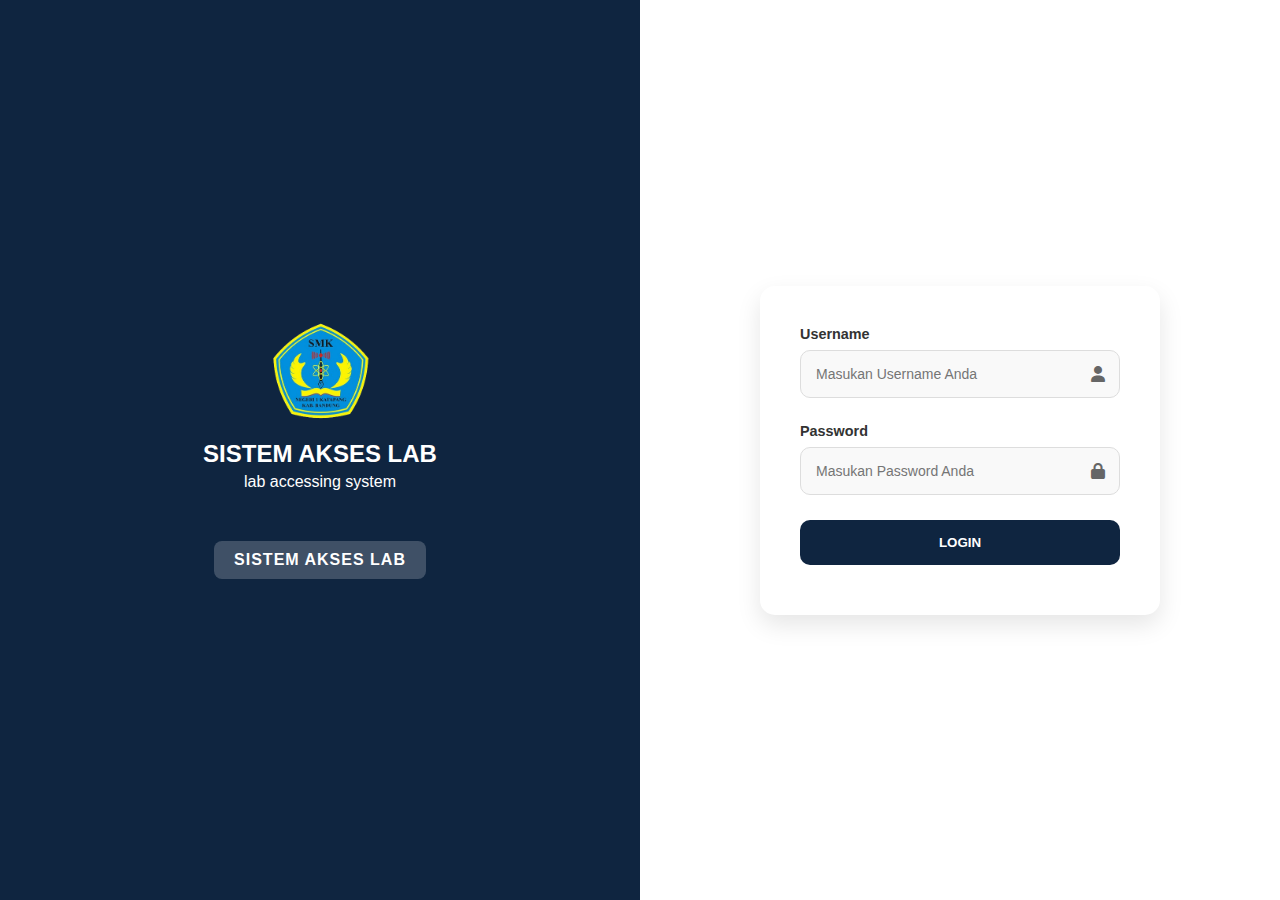
<file: index.html>
<!DOCTYPE html>
<html lang="id">
<head>
    <meta charset="UTF-8">
    <meta name="viewport" content="width=device-width, initial-scale=1.0">
    <title>Login - SISTEM AKSES LAB</title>
    <link rel="stylesheet" href="https://cdnjs.cloudflare.com/ajax/libs/font-awesome/6.0.0/css/all.min.css">
    <link rel="stylesheet" href="css/login.css">
</head>
<body>
    <div class="container">
        <div class="left-side">
            <div class="logo-container">
                <img src="src/img/smk1katapang.png" alt="Logo SISTEM AKSES LAB" class="logo">
                <h1>SISTEM AKSES LAB</h1>
                <p>lab accessing system</p>
            </div>
            <div class="badge-system">
                SISTEM AKSES LAB
            </div>
        </div>

        <div class="right-side">
            <div class="login-card">
                <h2>Username</h2>
                <form id="loginForm">
                    <div class="input-group">
                        <input type="text" id="username" placeholder="Masukan Username Anda" required>
                        <i class="fas fa-user input-icon"></i>
                    </div>

                    <h2>Password</h2>
                    <div class="input-group">
                        <input type="password" id="password" placeholder="Masukan Password Anda" required>
                        <i class="fas fa-lock input-icon"></i>
                    </div>

                    <button type="submit" class="btn-login">LOGIN</button>
                </form>
                <p id="errorMessage" class="error-text"></p>
            </div>
        </div>
    </div>

    <script src="js/config.js"></script>
    <script src="js/login.js"></script>
</body>
</html>
</file>
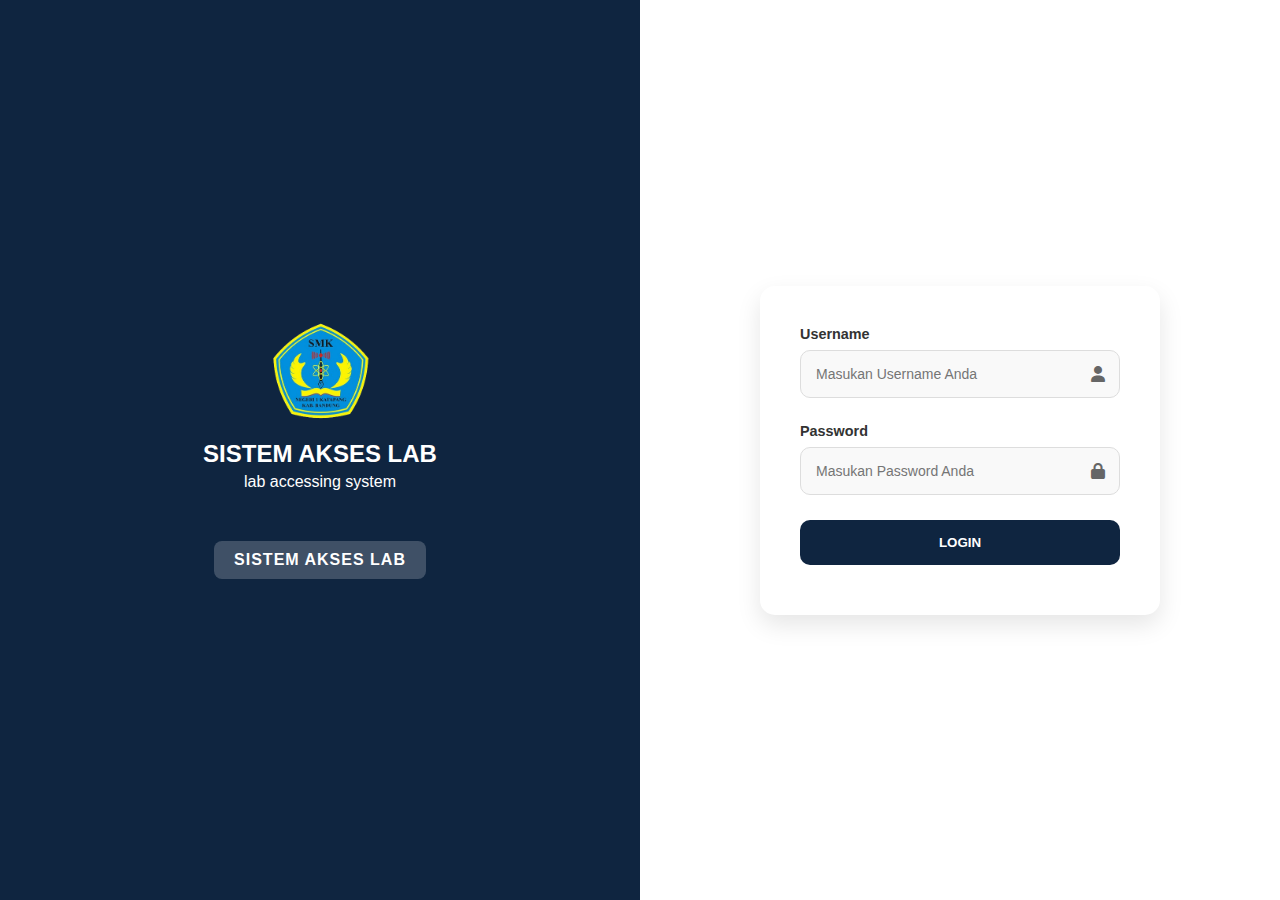
<file: aktivitas.html>
<!DOCTYPE html>
<html lang="id">
<head>
    <meta charset="UTF-8">
    <meta name="viewport" content="width=device-width, initial-scale=1.0">
    <title>Aktivitas Lab - SMKN 1 Katapang</title>
    <link rel="stylesheet" href="https://cdnjs.cloudflare.com/ajax/libs/font-awesome/6.0.0/css/all.min.css">
    <link rel="stylesheet" href="css/layout.css">
    <link rel="stylesheet" href="css/aktivitas.css"> </head>
<body>
    <div class="wrapper">
        <nav class="sidebar">
            <div class="sidebar-header">
                <img src="https://via.placeholder.com/50" alt="Logo" class="sidebar-logo">
                <div class="school-name">
                    <h3>SMKN 1 KATAPANG</h3>
                    <span>SMK bisa, SMK hebat</span>
                </div>
            </div>

            <ul class="nav-links">
                <li><a href="dashboard.html"><i class="fas fa-home"></i> Dashboard</a></li>
                <li class="active"><a href="aktivitas.html"><i class="fas fa-chart-line"></i> Aktivitas Lab</a></li>
                <li><a href="kelas.html"><i class="fas fa-book"></i> Data Kelas</a></li>
                <li><a href="lab.html"><i class="fas fa-flask"></i> Data Lab</a></li>
                <li><a href="kartu.html"><i class="fas fa-id-card"></i> Data Kartu</a></li>
            </ul>

            <div class="logout-section">
                <a href="#" id="logoutBtn"><i class="fas fa-sign-out-alt"></i> Logout</a>
            </div>
        </nav>

        <main class="main-content">
            <header class="top-bar">
                <div class="search-bar">
                    <i class="fas fa-search"></i>
                    <input type="text" placeholder="Search">
                </div>
                <div class="user-profile">
                    <i class="far fa-bell"></i>
                    <div class="profile-info">
                        <img src="https://via.placeholder.com/40" alt="User" class="avatar">
                        <span id="userNameDisplay">Loading...</span>
                        <i class="fas fa-chevron-down"></i>
                    </div>
                </div>
            </header>

            <div class="content-body">
                <div class="page-header-title">
                    <i class="fas fa-chart-line"></i> Aktivitas Lab
                </div>

                <div class="filter-container">
                    <div class="filter-header">
                        <i class="fas fa-filter"></i> Filter Data
                        <button id="btnReset" class="btn-reset"><i class="fas fa-redo"></i> Reset</button>
                    </div>
                    <div class="filter-inputs">
                        <div class="form-group">
                            <label>Pilih Lab</label>
                            <select id="filterLab">
                                <option value="">Semua Lab</option>
                            </select>
                        </div>
                        
                        <div class="form-group">
                            <label>Pilih Kelas</label>
                            <select id="filterKelas">
                                <option value="">Semua Kelas</option>
                            </select>
                        </div>
<div class="form-group">
    <label>Pilih User</label>
    <select id="filterUser">
        <option value="">Semua User</option>
    </select>
</div>
                        <div class="form-group">
                            <label>Tanggal Mulai</label>
                            <input type="date" id="filterStartDate">
                        </div>
                        <div class="form-group">
                            <label>Tanggal Sampai</label>
                            <input type="date" id="filterEndDate">
                        </div>
                        <div class="form-group">
                            <label>Status</label>
                            <select id="filterStatus">
                                <option value="">Semua Status</option>
                                <option value="CHECKIN">Check In</option>
                                <option value="CHECKOUT">Check Out</option>
                            </select>
                        </div>
                </div>
                </div>

                <div class="stats-grid">
                    <div class="card card-purple-blue">
                        <div class="card-icon-simple"><i class="fas fa-history"></i></div>
                        <div class="card-info">
                            <h3>Total Aktivitas</h3>
                            <p id="statTotalAktivitas">0</p>
                        </div>
                    </div>
                    <div class="card card-teal">
                        <div class="card-icon-simple"><i class="fas fa-door-open"></i></div>
                        <div class="card-info">
                            <h3>Sedang Aktif</h3>
                            <p id="statSedangAktif">0</p>
                        </div>
                    </div>
                    <div class="card card-orange">
                        <div class="card-icon-simple"><i class="fas fa-user-clock"></i></div>
                        <div class="card-info">
                            <h3>Rata-rata Durasi</h3>
                            <p id="statRataDurasi">0 menit</p>
                        </div>
                    </div>
                    <div class="card card-blue-light">
                        <div class="card-icon-simple"><i class="fas fa-thumbs-up"></i></div>
                        <div class="card-info">
                            <h3>Lab Terpopuler</h3>
                            <p id="statLabPopuler">-</p>
                        </div>
                    </div>
                </div>

                <div class="table-container">
                    <div class="table-header">
                        <h3><i class="fas fa-list"></i> Daftar Aktivitas Lab</h3>
                        <div class="table-actions">
                            <button class="btn-outline" id="btnExport"><i class="fas fa-download"></i> Export Excel</button>
                            <button class="btn-outline" onclick="loadData()"><i class="fas fa-sync"></i> Refresh</button>
                        </div>
                    </div>
                    <table class="data-table">
                        <thead>
                            <tr>
                                <th>No</th>
                                <th>Kartu UID</th>
                                <th>Lab</th>
                                <th>Pemilik / Pengguna</th>
                                <th>Waktu Masuk</th>
                                <th>Waktu Keluar</th>
                                <th>Durasi</th>
                                <th>Status</th>
                                <th>Aksi</th>
                            </tr>
                        </thead>
                        <tbody id="tableBody">
                            </tbody>
                    </table>
                </div>
            </div>
        </main>
    </div>

    <script src="js/config.js"></script>
    <script src="js/aktivitas.js"></script>
</body>
</html>
</file>
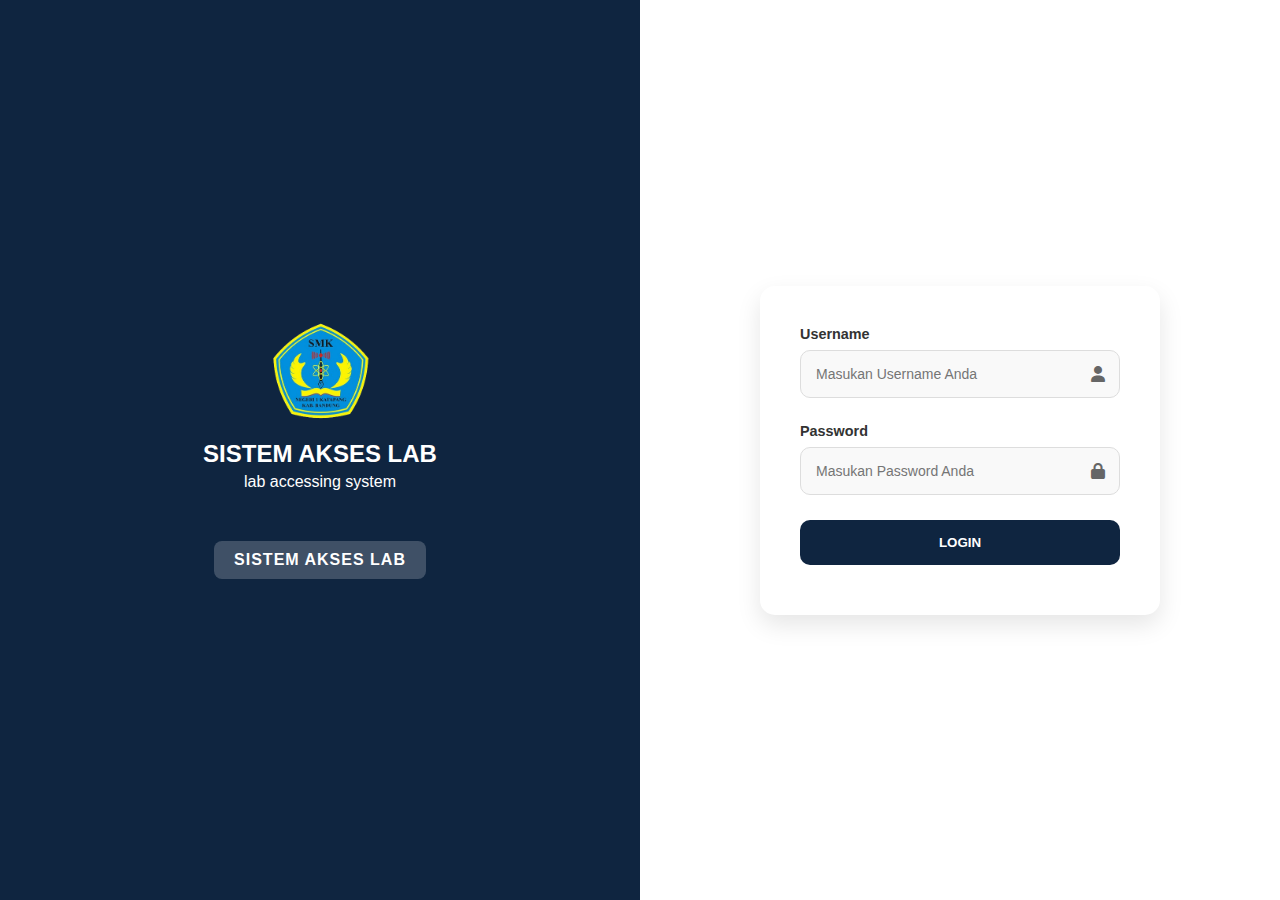
<file: kelas.html>
<!DOCTYPE html>
<html lang="id">
<head>
    <meta charset="UTF-8">
    <meta name="viewport" content="width=device-width, initial-scale=1.0">
    <title>Data Kelas - SMKN 1 Katapang</title>
    <link rel="stylesheet" href="https://cdnjs.cloudflare.com/ajax/libs/font-awesome/6.0.0/css/all.min.css">
    <link rel="stylesheet" href="css/layout.css">
    <link rel="stylesheet" href="css/kelas.css">
</head>
<body>
    <div class="wrapper">
        <nav class="sidebar">
            <div class="sidebar-header">
                <img src="https://via.placeholder.com/50" alt="Logo" class="sidebar-logo">
                <div class="school-name">
                    <h3>SMKN 1 KATAPANG</h3>
                    <span>SMK bisa, SMK hebat</span>
                </div>
            </div>

            <ul class="nav-links">
                <li><a href="dashboard.html"><i class="fas fa-home"></i> Dashboard</a></li>
                <li><a href="aktivitas.html"><i class="fas fa-chart-line"></i> Aktivitas Lab</a></li>
                <li class="active"><a href="kelas.html"><i class="fas fa-book"></i> Data Kelas</a></li>
                <li><a href="lab.html"><i class="fas fa-flask"></i> Data Lab</a></li>
                <li><a href="kartu.html"><i class="fas fa-id-card"></i> Data Kartu</a></li>
            </ul>

            <div class="logout-section">
                <a href="#" id="logoutBtn"><i class="fas fa-sign-out-alt"></i> Logout</a>
            </div>
        </nav>

        <main class="main-content">
            <header class="top-bar">
                <div class="search-bar">
                    <i class="fas fa-search"></i>
                    <input type="text" id="searchInput" placeholder="Search">
                </div>
                <div class="user-profile">
                    <div class="profile-info">
                        <img src="https://via.placeholder.com/40" alt="User" class="avatar">
                        <span id="userNameDisplay">Loading...</span>
                        <i class="fas fa-chevron-down"></i>
                    </div>
                </div>
            </header>

            <div class="content-body">
                <div class="page-header">
                    <div class="page-title-badge">Data Kelas</div>
                    <button class="btn-add" onclick="openModal()">
                        <i class="fas fa-plus"></i> Tambahkan Kelas
                    </button>
                </div>

                <div class="table-card">
                    <h3 class="section-title">Kelas</h3>
                    <div class="filter-row">
                        <select id="filterKelasDropdown" class="filter-dropdown">
                            <option value="">Semua Kelas</option>
                            </select>
                    </div>

                    <table class="custom-table">
                        <thead>
                            <tr>
                                <th width="10%">NO</th>
                                <th width="30%">KELAS</th>
                                <th width="30%">RFID UID</th> <th width="30%">AKSI</th>
                            </tr>
                        </thead>
                        <tbody id="tableBody">
                            </tbody>
                    </table>
                </div>
            </div>
        </main>
    </div>

    <div id="kelasModal" class="modal">
        <div class="modal-content">
            <span class="close" onclick="closeModal()">&times;</span>
            <h2 id="modalTitle">Tambah Kelas</h2>
            <form id="kelasForm">
                <input type="hidden" id="kelasId">
                <div class="form-group">
                    <label for="namaKelas">Nama Kelas</label>
                    <input type="text" id="namaKelas" placeholder="Contoh: 12 RPL 1" required>
                </div>
                <div class="modal-actions">
                    <button type="button" class="btn-cancel" onclick="closeModal()">Batal</button>
                    <button type="submit" class="btn-save">Simpan</button>
                </div>
            </form>
        </div>
    </div>

    <script src="js/config.js"></script>
    <script src="js/kelas.js"></script>
</body>
</html>
</file>
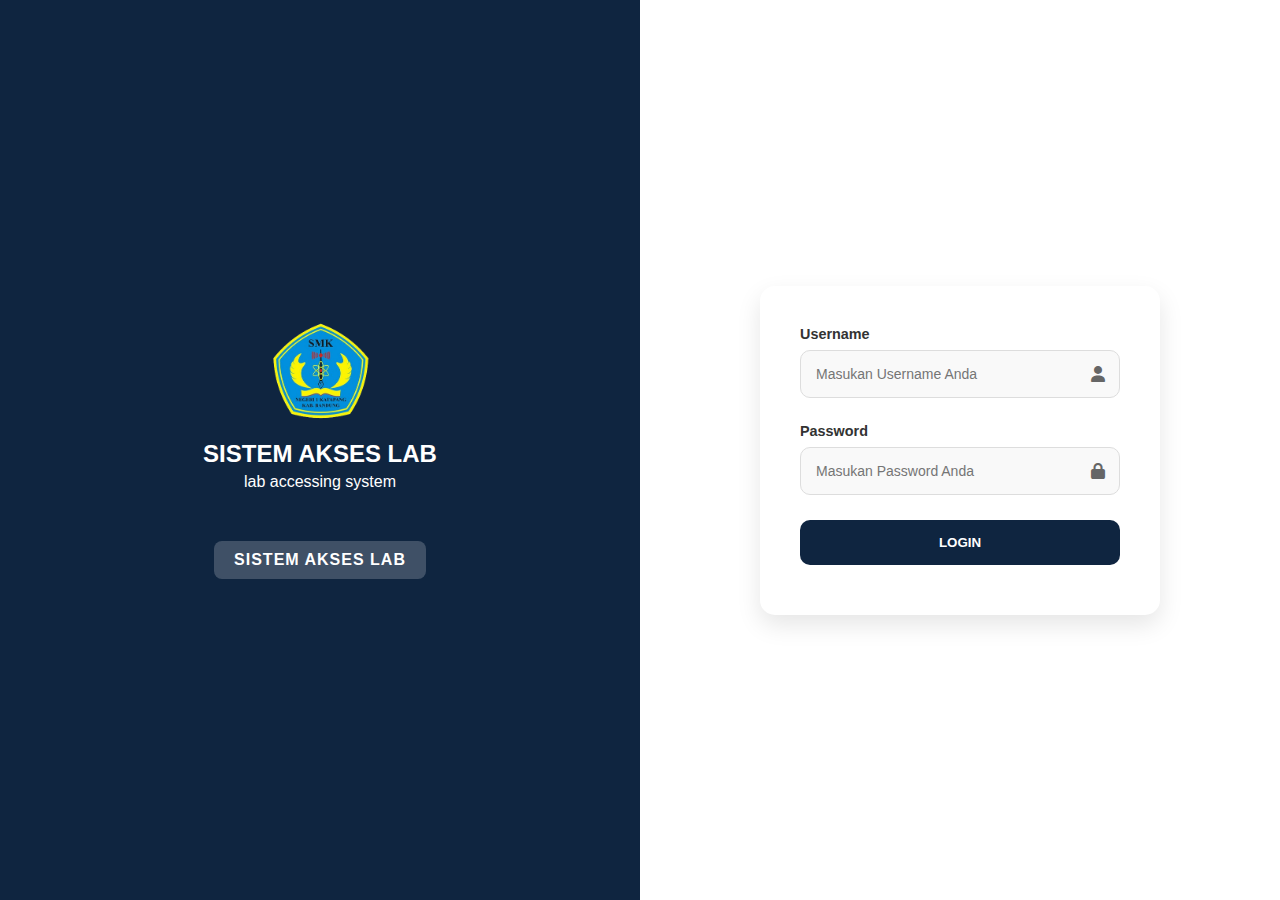
<file: lab.html>
<!DOCTYPE html>
<html lang="id">
<head>
    <meta charset="UTF-8">
    <meta name="viewport" content="width=device-width, initial-scale=1.0">
    <title>Data Lab - SMKN 1 Katapang</title>
    <link rel="stylesheet" href="https://cdnjs.cloudflare.com/ajax/libs/font-awesome/6.0.0/css/all.min.css">
    <link rel="stylesheet" href="css/layout.css">
    <link rel="stylesheet" href="css/lab.css"> </head>
<body>
    <div class="wrapper">
        <nav class="sidebar">
            <div class="sidebar-header">
                <img src="https://via.placeholder.com/50" alt="Logo" class="sidebar-logo">
                <div class="school-name">
                    <h3>SMKN 1 KATAPANG</h3>
                    <span>SMK bisa, SMK hebat</span>
                </div>
            </div>

            <ul class="nav-links">
                <li><a href="dashboard.html"><i class="fas fa-home"></i> Dashboard</a></li>
                <li><a href="aktivitas.html"><i class="fas fa-chart-line"></i> Aktivitas Lab</a></li>
                <li><a href="kelas.html"><i class="fas fa-book"></i> Data Kelas</a></li>
                <li class="active"><a href="lab.html"><i class="fas fa-flask"></i> Data Lab</a></li>
                <li><a href="kartu.html"><i class="fas fa-id-card"></i> Data Kartu</a></li>
            </ul>

            <div class="logout-section">
                <a href="#" id="logoutBtn"><i class="fas fa-sign-out-alt"></i> Logout</a>
            </div>
        </nav>

        <main class="main-content">
            <header class="top-bar">
                <div class="search-bar">
                    <i class="fas fa-search"></i>
                    <input type="text" id="searchInput" placeholder="Search Lab...">
                </div>
                <div class="user-profile">
                    <div class="profile-info">
                        <img src="https://via.placeholder.com/40" alt="User" class="avatar">
                        <span id="userNameDisplay">Loading...</span>
                        <i class="fas fa-chevron-down"></i>
                    </div>
                </div>
            </header>

            <div class="content-body">
                <div class="page-header">
                    <div class="page-title-badge">Data Lab</div>
                    <button class="btn-add" onclick="openModal()">
                        <i class="fas fa-plus"></i> Tambahkan Lab
                    </button>
                </div>

                <div class="table-card">
                    <h3 class="section-title">Daftar bengkel</h3>
                    
                    <div class="filter-row">
                        <select id="filterLabDropdown" class="filter-dropdown">
                            <option value="">Semua Lab</option>
                        </select>
                    </div>

                    <table class="custom-table">
                        <thead>
                            <tr>
                                <th width="10%">NO</th>
                                <th width="60%">NAMA LAB</th>
                                <th width="30%">AKSI</th>
                            </tr>
                        </thead>
                        <tbody id="tableBody">
                            </tbody>
                    </table>
                </div>
            </div>
        </main>
    </div>

    <div id="labModal" class="modal">
        <div class="modal-content">
            <span class="close" onclick="closeModal()">&times;</span>
            <h2 id="modalTitle">Tambah Lab</h2>
            <form id="labForm">
                <input type="hidden" id="labId">
                <div class="form-group">
                    <label for="namaLab">Nama Lab</label>
                    <input type="text" id="namaLab" placeholder="Contoh: Lab Komputer 1" required>
                </div>
                <div class="modal-actions">
                    <button type="button" class="btn-cancel" onclick="closeModal()">Batal</button>
                    <button type="submit" class="btn-save">Simpan</button>
                </div>
            </form>
        </div>
    </div>

    <script src="js/config.js"></script>
    <script src="js/lab.js"></script>
</body>
</html>
</file>
<file: css/login.css>
/* css/login.css */
* {
    margin: 0;
    padding: 0;
    box-sizing: border-box;
    font-family: 'Segoe UI', Tahoma, Geneva, Verdana, sans-serif;
}

body, html {
    height: 100%;
    width: 100%;
}

.container {
    display: flex;
    height: 100vh;
    width: 100%;
}

/* Sisi Kiri - Biru Gelap */
.left-side {
    flex: 1;
    background-color: #0f2540; /* Warna biru gelap sesuai gambar */
    color: white;
    display: flex;
    flex-direction: column;
    align-items: center;
    justify-content: center;
    position: relative;
    text-align: center;
}

.logo {
    width: 100px; /* Sesuaikan ukuran logo asli */
    margin-bottom: 15px;
}

.left-side h1 {
    font-size: 1.5rem;
    margin-bottom: 5px;
}

.badge-system {
    margin-top: 50px;
    background: rgba(255, 255, 255, 0.2);
    padding: 10px 20px;
    border-radius: 8px;
    font-weight: bold;
    text-transform: uppercase;
    letter-spacing: 1px;
}

/* Sisi Kanan - Putih */
.right-side {
    flex: 1;
    background-color: white;
    display: flex;
    align-items: center;
    justify-content: center;
}

.login-card {
    width: 80%;
    max-width: 400px;
    padding: 40px;
    background: white;
    border-radius: 15px;
    box-shadow: 0 10px 25px rgba(0,0,0,0.1); /* Efek bayangan kartu */
}

.login-card h2 {
    font-size: 0.9rem;
    margin-bottom: 8px;
    color: #333;
}

.input-group {
    position: relative;
    margin-bottom: 25px;
}

.input-group input {
    width: 100%;
    padding: 15px 45px 15px 15px;
    border: 1px solid #ddd;
    border-radius: 10px;
    background-color: #f9f9f9;
    font-size: 14px;
    outline: none;
}

.input-group input:focus {
    border-color: #0f2540;
}

.input-icon {
    position: absolute;
    right: 15px;
    top: 50%;
    transform: translateY(-50%);
    color: #666;
}

.btn-login {
    width: 100%;
    padding: 15px;
    background-color: #0f2540;
    color: white;
    border: none;
    border-radius: 10px;
    font-weight: bold;
    cursor: pointer;
    transition: background 0.3s;
}

.btn-login:hover {
    background-color: #1a3a5e;
}

.error-text {
    color: red;
    font-size: 0.8rem;
    margin-top: 10px;
    text-align: center;
}
</file>
<file: css/layout.css>
/* css/layout.css */
* {
    margin: 0;
    padding: 0;
    box-sizing: border-box;
    font-family: 'Segoe UI', Tahoma, Geneva, Verdana, sans-serif;
}

body {
    background-color: #fbfbfb;
}

.wrapper {
    display: flex;
    min-height: 100vh;
}

/* Sidebar */
.sidebar {
    width: 250px;
    background: white;
    display: flex;
    flex-direction: column;
    padding: 20px;
    border-right: 1px solid #eee;
}

.sidebar-header {
    margin-bottom: 40px;
    text-align: center;
}

.sidebar-logo {
    width: 50px;
    margin-bottom: 10px;
}

.school-name h3 {
    font-size: 14px;
    font-weight: bold;
}
.school-name span {
    font-size: 12px;
    color: #888;
}

.nav-links {
    list-style: none;
    flex-grow: 1;
}

.nav-links li {
    margin-bottom: 15px;
}

.nav-links a {
    text-decoration: none;
    color: #555;
    display: flex;
    align-items: center;
    padding: 10px 15px;
    border-radius: 10px;
    font-size: 14px;
    transition: all 0.3s;
}

.nav-links li.active a {
    background-color: #cceadd; /* Warna hijau muda seleksi dashboard */
    color: #2c3e50;
    font-weight: bold;
}

.nav-links a i {
    width: 25px;
    margin-right: 10px;
}

.logout-section a {
    text-decoration: none;
    color: #e74c3c;
    display: flex;
    align-items: center;
    font-weight: bold;
}
.logout-section i { margin-right: 10px; }

/* Main Content */
.main-content {
    flex: 1;
    padding: 20px 40px;
}

/* Top Bar */
.top-bar {
    display: flex;
    justify-content: space-between;
    align-items: center;
    margin-bottom: 30px;
}

.search-bar {
    background: white;
    padding: 10px 20px;
    border-radius: 30px;
    box-shadow: 0 2px 10px rgba(0,0,0,0.05);
    width: 400px;
    display: flex;
    align-items: center;
}

.search-bar input {
    border: none;
    outline: none;
    margin-left: 10px;
    width: 100%;
}

.user-profile {
    display: flex;
    align-items: center;
    gap: 20px;
}

.profile-info {
    display: flex;
    align-items: center;
    gap: 10px;
    cursor: pointer;
}
.avatar { border-radius: 50%; }

/* Stats Cards */
.page-title {
    margin-bottom: 20px;
    color: #333;
    font-size: 24px;
    background: white;
    display: inline-block;
    padding: 5px 15px;
    border-radius: 8px;
    box-shadow: 0 2px 5px rgba(0,0,0,0.05);
}

.stats-grid {
    display: grid;
    grid-template-columns: repeat(4, 1fr);
    gap: 20px;
    margin-bottom: 30px;
}

.card {
    border-radius: 15px;
    padding: 25px;
    color: white;
    display: flex;
    align-items: center;
    gap: 15px;
    box-shadow: 0 5px 15px rgba(0,0,0,0.1);
}

.card-icon {
    font-size: 2rem;
    background: rgba(255,255,255,0.3);
    width: 50px;
    height: 50px;
    display: flex;
    align-items: center;
    justify-content: center;
    border-radius: 50%;
}

.card h3 { font-size: 14px; font-weight: normal; margin-bottom: 5px; }
.card p { font-size: 24px; font-weight: bold; }

/* Warna Kartu Sesuai Gambar */
.card-purple { background: linear-gradient(135deg, #9b9bf8, #8a8af5); } /* Total Lab */
.card-teal { background: linear-gradient(135deg, #a3d9d3, #8bcbc4); } /* Lab Aktif */
.card-pink { background: linear-gradient(135deg, #fcb6b1, #fba19b); } /* Total Kelas */
.card-blue { background: linear-gradient(135deg, #9b9bf8, #8a8af5); } /* Total Akses (Duplikat warna ungu di gambar) */

/* Chart Section */
.chart-section {
    background: white;
    padding: 25px;
    border-radius: 20px;
    box-shadow: 0 5px 15px rgba(0,0,0,0.05);
}

.chart-header {
    display: flex;
    justify-content: space-between;
    margin-bottom: 10px;
}
.chart-visual {
    margin-top: 20px;
    height: 200px;
    position: relative;
}
.simple-chart { width: 100%; height: 100%; }
.months {
    display: flex;
    justify-content: space-between;
    margin-top: 10px;
    color: #888;
    font-size: 12px;
}
</file>
<file: css/aktivitas.css>
/* css/aktivitas.css */

.page-header-title {
    background: white;
    padding: 10px 20px;
    border-radius: 8px 8px 0 0;
    font-weight: bold;
    color: #333;
    display: inline-block;
    margin-bottom: 20px;
    box-shadow: 0 2px 5px rgba(0,0,0,0.05);
}

/* Filter Section */
.filter-container {
    background: white;
    padding: 20px;
    border-radius: 15px;
    box-shadow: 0 5px 15px rgba(0,0,0,0.05);
    margin-bottom: 30px;
}

.filter-header {
    display: flex;
    justify-content: space-between;
    align-items: center;
    margin-bottom: 15px;
    font-weight: bold;
    color: #333;
}

.btn-reset {
    background: none;
    border: none;
    color: #666;
    cursor: pointer;
    font-size: 14px;
}
.btn-reset:hover { color: #333; }

.filter-inputs {
    display: grid;
    grid-template-columns: repeat(5, 1fr); /* 5 Kolom */
    gap: 15px;
}

.form-group label {
    display: block;
    font-size: 12px;
    font-weight: bold;
    margin-bottom: 5px;
    color: #555;
}

.form-group select, .form-group input {
    width: 100%;
    padding: 10px;
    border: 1px solid #eee;
    border-radius: 8px;
    background-color: #fcfcfc;
    outline: none;
}

/* Stats Cards Specific Colors */
.card-purple-blue { background: linear-gradient(135deg, #8a8af5, #9b9bf8); color: white; }
.card-orange { background: linear-gradient(135deg, #fcb6b1, #fba19b); color: white; }
.card-blue-light { background: linear-gradient(135deg, #8a8af5, #9b9bf8); color: white; }

.card-icon-simple {
    font-size: 1.5rem;
    margin-right: 15px;
    opacity: 0.8;
}

/* Table Section */
.table-container {
    background: white;
    padding: 20px;
    border-radius: 15px;
    box-shadow: 0 5px 15px rgba(0,0,0,0.05);
}

.table-header {
    display: flex;
    justify-content: space-between;
    align-items: center;
    margin-bottom: 20px;
}

.btn-outline {
    background: white;
    border: 1px solid #ddd;
    padding: 8px 15px;
    border-radius: 8px;
    cursor: pointer;
    margin-left: 10px;
    color: #555;
    transition: all 0.2s;
}
.btn-outline:hover { background: #f5f5f5; }

.data-table {
    width: 100%;
    border-collapse: collapse;
}

.data-table th {
    text-align: left;
    padding: 15px;
    color: #666;
    font-size: 13px;
    border-bottom: 1px solid #eee;
}

.data-table td {
    padding: 15px;
    font-size: 13px;
    color: #333;
    border-bottom: 1px solid #f9f9f9;
}

/* Status Badges */
.badge {
    padding: 5px 10px;
    border-radius: 20px;
    font-size: 11px;
    font-weight: bold;
    text-transform: uppercase;
    display: inline-block;
    text-align: center;
    width: 90px;
}

.badge-in {
    background-color: #e0f2f1;
    color: #00897b; /* Teal text */
    border: 1px solid #b2dfdb;
}

.badge-out {
    background-color: #ede7f6;
    color: #5e35b1; /* Purple text */
    border: 1px solid #d1c4e9;
}

.uid-badge {
    background: #fdecea;
    color: #e57373;
    padding: 4px 8px;
    border-radius: 5px;
    font-family: monospace;
}

.btn-delete {
    color: red;
    cursor: pointer;
    border: none;
    background: none;
    font-size: 1rem;
}
.btn-delete:hover { color: darkred; }
</file>
<file: css/kelas.css>
/* css/kelas.css */

.page-header {
    display: flex;
    justify-content: space-between;
    align-items: center;
    margin-bottom: 30px;
}

.page-title-badge {
    background: white;
    padding: 8px 20px;
    border-radius: 8px;
    font-weight: bold;
    color: #333;
    box-shadow: 0 2px 5px rgba(0,0,0,0.05);
    font-size: 18px;
}

/* Tombol Tambah Kelas */
.btn-add {
    background-color: #e0e0e0;
    color: #333;
    border: none;
    padding: 10px 20px;
    border-radius: 8px;
    font-weight: bold;
    cursor: pointer;
    display: flex;
    align-items: center;
    gap: 8px;
    transition: background 0.2s;
}

.btn-add:hover {
    background-color: #d0d0d0;
}

/* Table Container */
.table-card {
    background: white;
    padding: 30px;
    border-radius: 15px;
    box-shadow: 0 5px 15px rgba(0,0,0,0.05);
}

.section-title {
    font-size: 16px;
    font-weight: bold;
    margin-bottom: 15px;
}

.filter-dropdown {
    width: 100%;
    padding: 10px;
    border: 1px solid #ddd;
    border-radius: 5px;
    margin-bottom: 20px;
    outline: none;
}

/* Custom Table Style */
.custom-table {
    width: 100%;
    border-collapse: separate;
    border-spacing: 0 10px; /* Jarak antar baris */
}

.custom-table th {
    text-align: left;
    color: #888;
    font-size: 12px;
    text-transform: uppercase;
    padding: 10px 20px;
    border-bottom: 1px solid #eee;
}

.custom-table td {
    background: white;
    padding: 15px 20px;
    font-weight: 500;
    color: #333;
    border-top: 1px solid #f9f9f9;
    border-bottom: 1px solid #f9f9f9;
}

.custom-table tr:hover td {
    background-color: #fafafa;
}

/* Action Buttons */
.btn-action {
    padding: 5px 12px;
    border-radius: 6px;
    border: 1px solid #ddd;
    background: white;
    cursor: pointer;
    font-size: 12px;
    margin-right: 5px;
    display: inline-flex;
    align-items: center;
    gap: 5px;
}

.btn-action:hover {
    background-color: #f0f0f0;
}

.btn-delete {
    color: #d32f2f;
    border-color: #ffcdd2;
}

.btn-delete:hover {
    background-color: #ffebee;
}

/* Modal Popup Styling */
.modal {
    display: none; 
    position: fixed; 
    z-index: 1000; 
    left: 0;
    top: 0;
    width: 100%; 
    height: 100%; 
    background-color: rgba(0,0,0,0.5); 
}

.modal-content {
    background-color: white;
    margin: 10% auto;
    padding: 25px;
    border-radius: 12px;
    width: 400px;
    box-shadow: 0 5px 20px rgba(0,0,0,0.2);
    position: relative;
}

.close {
    color: #aaa;
    float: right;
    font-size: 28px;
    font-weight: bold;
    cursor: pointer;
}

.close:hover { color: black; }

.form-group { margin: 20px 0; }

.form-group label {
    display: block;
    margin-bottom: 8px;
    font-weight: bold;
    font-size: 14px;
}

.form-group input {
    width: 100%;
    padding: 10px;
    border: 1px solid #ccc;
    border-radius: 5px;
}

.modal-actions {
    display: flex;
    justify-content: flex-end;
    gap: 10px;
}

.btn-save {
    background-color: #0f2540;
    color: white;
    padding: 8px 20px;
    border: none;
    border-radius: 5px;
    cursor: pointer;
}

.btn-cancel {
    background-color: transparent;
    border: 1px solid #ccc;
    padding: 8px 20px;
    border-radius: 5px;
    cursor: pointer;
}
</file>
<file: css/lab.css>
/* css/lab.css */

.page-header {
    display: flex;
    justify-content: space-between;
    align-items: center;
    margin-bottom: 30px;
}

.page-title-badge {
    background: white;
    padding: 8px 20px;
    border-radius: 8px;
    font-weight: bold;
    color: #333;
    box-shadow: 0 2px 5px rgba(0,0,0,0.05);
    font-size: 18px;
}

.btn-add {
    background-color: #e0e0e0;
    color: #333;
    border: none;
    padding: 10px 20px;
    border-radius: 8px;
    font-weight: bold;
    cursor: pointer;
    display: flex;
    align-items: center;
    gap: 8px;
    transition: background 0.2s;
}
.btn-add:hover { background-color: #d0d0d0; }

.table-card {
    background: white;
    padding: 30px;
    border-radius: 15px;
    box-shadow: 0 5px 15px rgba(0,0,0,0.05);
}

.section-title {
    font-size: 16px;
    font-weight: bold;
    margin-bottom: 15px;
}

.filter-dropdown {
    width: 100%;
    padding: 10px;
    border: 1px solid #ddd;
    border-radius: 5px;
    margin-bottom: 20px;
    outline: none;
}

.custom-table {
    width: 100%;
    border-collapse: separate;
    border-spacing: 0 10px;
}

.custom-table th {
    text-align: left;
    color: #888;
    font-size: 12px;
    text-transform: uppercase;
    padding: 10px 20px;
    border-bottom: 1px solid #eee;
}

.custom-table td {
    background: white;
    padding: 15px 20px;
    font-weight: 500;
    color: #333;
    border-top: 1px solid #f9f9f9;
    border-bottom: 1px solid #f9f9f9;
}
.custom-table tr:hover td { background-color: #fafafa; }

.btn-action {
    padding: 5px 12px;
    border-radius: 6px;
    border: 1px solid #ddd;
    background: white;
    cursor: pointer;
    font-size: 12px;
    margin-right: 5px;
    display: inline-flex;
    align-items: center;
    gap: 5px;
}
.btn-action:hover { background-color: #f0f0f0; }

.btn-delete { color: #d32f2f; border-color: #ffcdd2; }
.btn-delete:hover { background-color: #ffebee; }

/* Modal */
.modal {
    display: none; 
    position: fixed; 
    z-index: 1000; 
    left: 0; top: 0;
    width: 100%; height: 100%; 
    background-color: rgba(0,0,0,0.5); 
}

.modal-content {
    background-color: white;
    margin: 10% auto;
    padding: 25px;
    border-radius: 12px;
    width: 400px;
    box-shadow: 0 5px 20px rgba(0,0,0,0.2);
    position: relative;
}

.close {
    color: #aaa; float: right; font-size: 28px; font-weight: bold; cursor: pointer;
}
.close:hover { color: black; }

.form-group { margin: 20px 0; }
.form-group label { display: block; margin-bottom: 8px; font-weight: bold; font-size: 14px; }
.form-group input { width: 100%; padding: 10px; border: 1px solid #ccc; border-radius: 5px; }

.modal-actions { display: flex; justify-content: flex-end; gap: 10px; }
.btn-save { background-color: #0f2540; color: white; padding: 8px 20px; border: none; border-radius: 5px; cursor: pointer; }
.btn-cancel { background-color: transparent; border: 1px solid #ccc; padding: 8px 20px; border-radius: 5px; cursor: pointer; }
</file>
